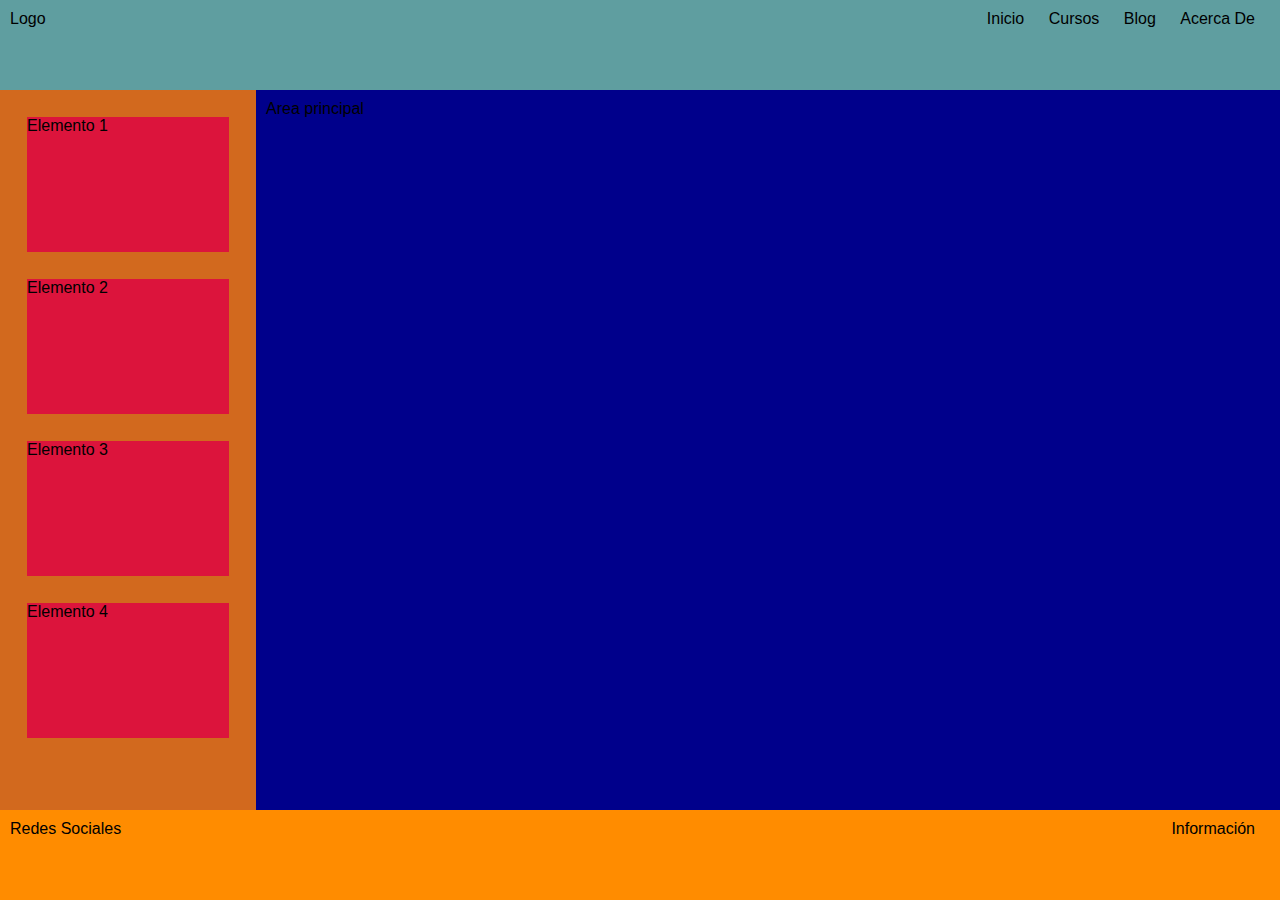
<file: Reto 2-CSS/index.html>
<!DOCTYPE html>
<html lang="es">

<head>
  <meta charset="UTF-8">
  <meta name="viewport" content="width=device-width, initial-scale=1.0">
  <title>Reto 2 - layout</title>
  <link rel="stylesheet" href="style.css">
</head>

<body>
  <header>
    <figure>Logo</figure>
    <nav>
      <ul>
        <li>Inicio</li>
        <li>Cursos</li>
        <li>Blog</li>
        <li>Acerca De</li>
      </ul>
    </nav>
  </header>
  <main>
    <aside>
      <div>Elemento 1</div>
      <div>Elemento 2</div>
      <div>Elemento 3</div>
      <div>Elemento 4</div>
    </aside>
    <section>
      Area principal
    </section>
  </main>
  <footer>
    <div class="footer-social">
      Redes Sociales
    </div>
    <div class="footer-info">
      Información
    </div>
  </footer>
</body>

</html>
</file>
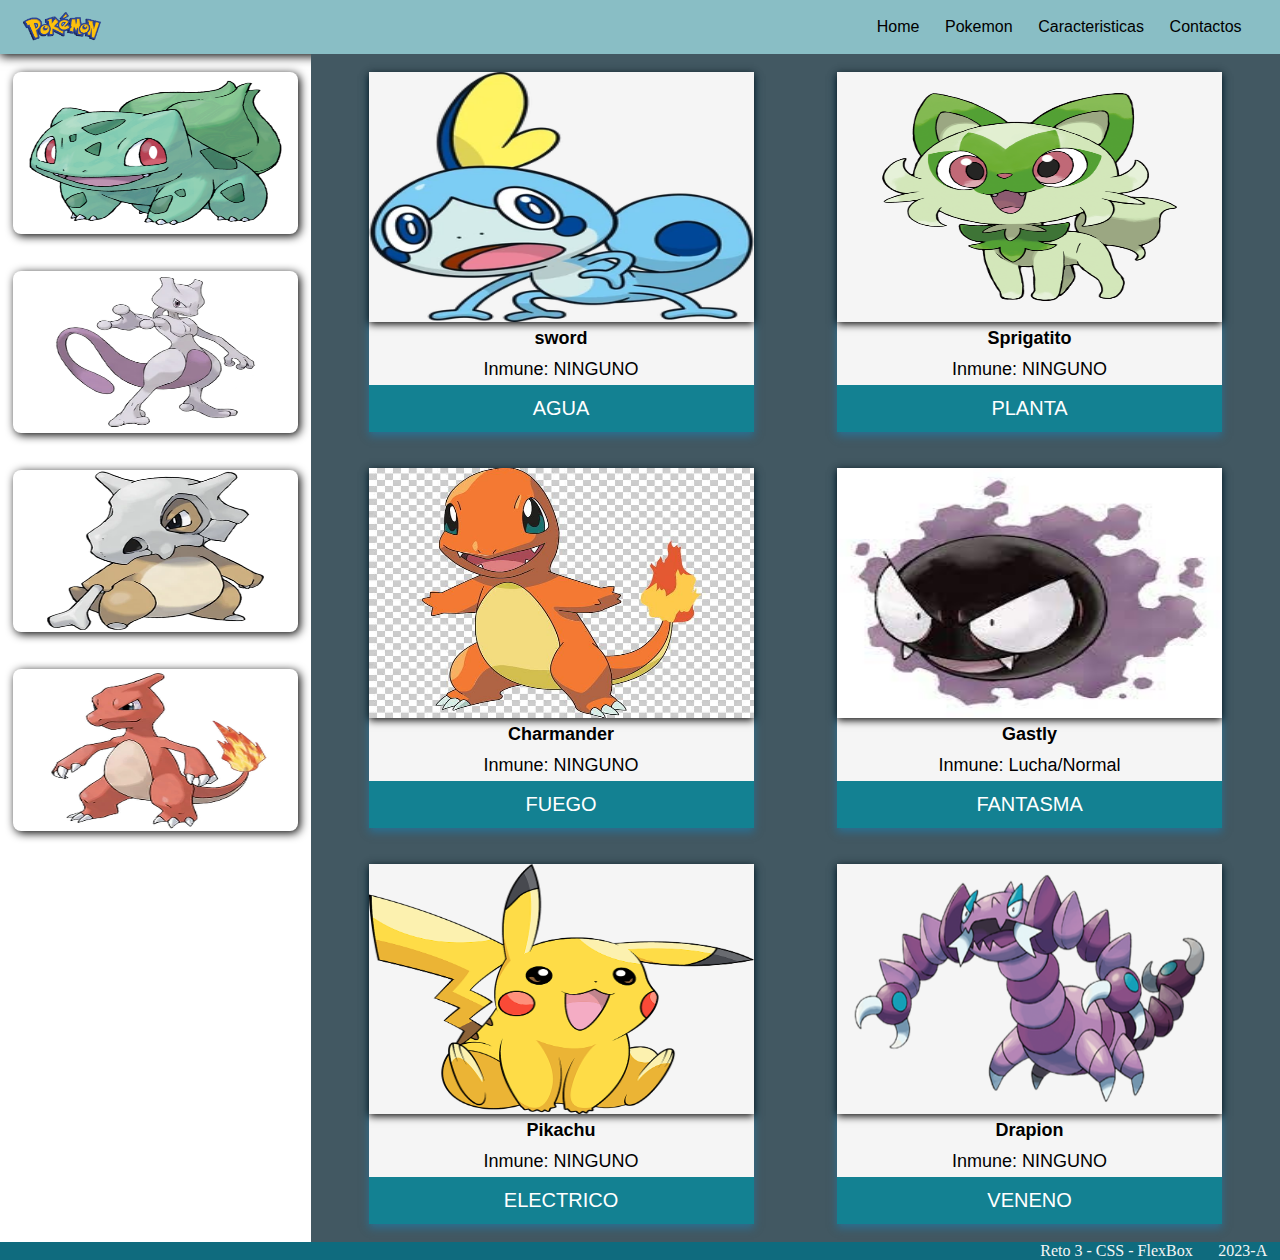
<file: Reto 3-CSS/index.html>
<!DOCTYPE html>
<html lang="en">
<head>
    <meta charset="UTF-8">
    <meta name="viewport" content="width=device-width, initial-scale=1.0">
    <title>Reto 3 - FlexBox</title>
    <link rel="stylesheet" href="style.css">
</head>
<body>
    <header>
        <nav class="nav">
            <input class="header__logo" type="image" src="./imagenes/pokemon-logo-removebg-preview.png" alt="logo">
            <ul class="nav__list">
                <li>
                    <a href="#">Home</a>
                </li>
                <li>
                    <a href="#">Pokemon</a>
                </li>
                <li>
                    <a href="#">Caracteristicas</a>
                </li>
                <li>
                    <a href="#">Contactos</a>
                </li>
            </ul>
        </nav>
    </header>
    <main class="main__container">
        <aside class="pokemones">
            <ul class="pokemones__list">
                <li>
                    <input type="image" src="./imagenes/Bulbasaur.png">
                </li>
                <li>
                    <input type="image" src="./imagenes/Mewtwo.webp">
                </li>
                <li>
                    <input type="image" src="./imagenes/Cubone.webp">
                </li>
                <li>
                    <input type="image" src="./imagenes/Charmeleon.webp">
                </li>
            </ul>
        </aside>
        <section class="content">
            <ul>
                <li>
                    <div class="content__card">
                        <img src="./imagenes/Bbb.webp">
                        <h1 class="content__card-title">sword</h1>
                        <p class="content__card-inmu">Inmune: NINGUNO</p>
                        <p><button>AGUA</button></p>
                    </div>
                </li>
                <li>
                    <div class="content__card">
                        <img src="./imagenes/Sprigatito.png">
                        <h1 class="content__card-title">Sprigatito</h1>
                        <p class="content__card-inmu">Inmune: NINGUNO</p>
                        <p><button>PLANTA</button></p>
                    </div>
                </li>
                <li>
                    <div class="content__card">
                        <img src="./imagenes/charmander.jpg">
                        <h1 class="content__card-title">Charmander</h1>
                        <p class="content__card-inmu">Inmune: NINGUNO</p>
                        <p><button>FUEGO</button></p>
                    </div>
                </li>
                <li>
                    <div class="content__card">
                        <img src="./imagenes/gastly.jpg">
                        <h1 class="content__card-title">Gastly</h1>
                        <p class="content__card-inmu">Inmune:  Lucha/Normal</p>
                        <p><button>FANTASMA</button></p>
                    </div>
                </li>
                <li>
                    <div class="content__card">
                        <img src="./imagenes/Pikachu.webp">
                        <h1 class="content__card-title">Pikachu</h1>
                        <p class="content__card-inmu">Inmune: NINGUNO</p>
                        <p><button>ELECTRICO</button></p>
                    </div>
                </li>
                <li>
                    <div class="content__card">
                        <img src="./imagenes/drapion.png">
                        <h1 class="content__card-title">Drapion</h1>
                        <p class="content__card-inmu">Inmune: NINGUNO</p>
                        <p><button>VENENO</button></p>
                    </div>
                </li>
            </ul>
        </section>
    </main>
    <footer class="footer">
        <div class="footer__text">
            <p>Reto 3 - CSS - FlexBox</p>
            <p>2023-A</p>
        </div>      
     </footer>
</body>
</html>
</file>
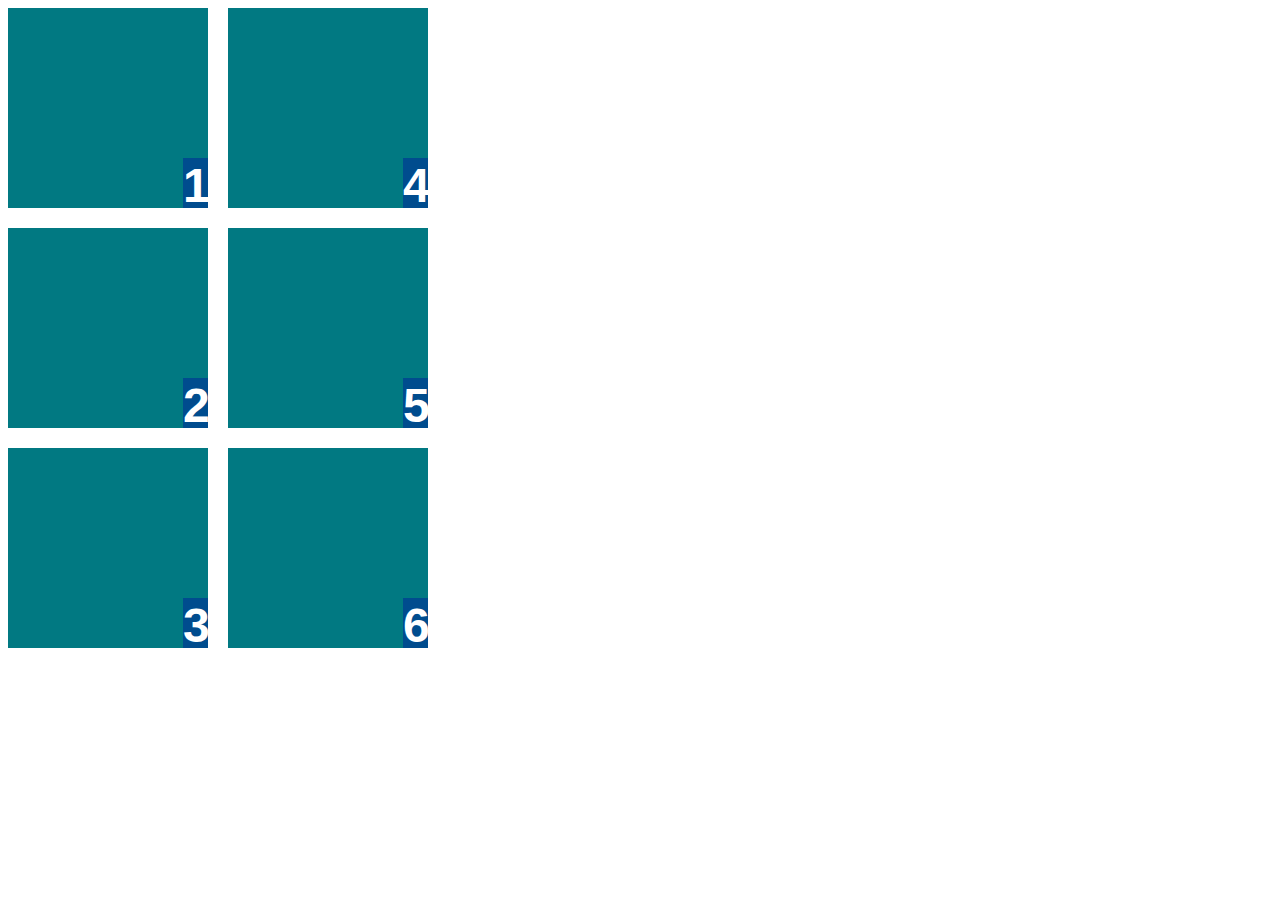
<file: Reto 4 - Grid-CSS/index.html>
<!DOCTYPE html>
<html lang="en">
<head>
    <meta charset="UTF-8">
    <meta name="viewport" content="width=device-width, initial-scale=1.0">
    <title>Reto 4 - Grid CSS</title>
    <link rel="stylesheet" href="style.css">
</head>
<body>
    <div class="contenedor">
        <div class="item"><span>1</span></div>
        <div class="item"><span>2</span></div>
        <div class="item"><span>3</span></div>
        <div class="item"><span>4</span></div>
        <div class="item"><span>5</span></div>
        <div class="item"><span>6</span></div>
    </div>
</body>
</html>
</file>
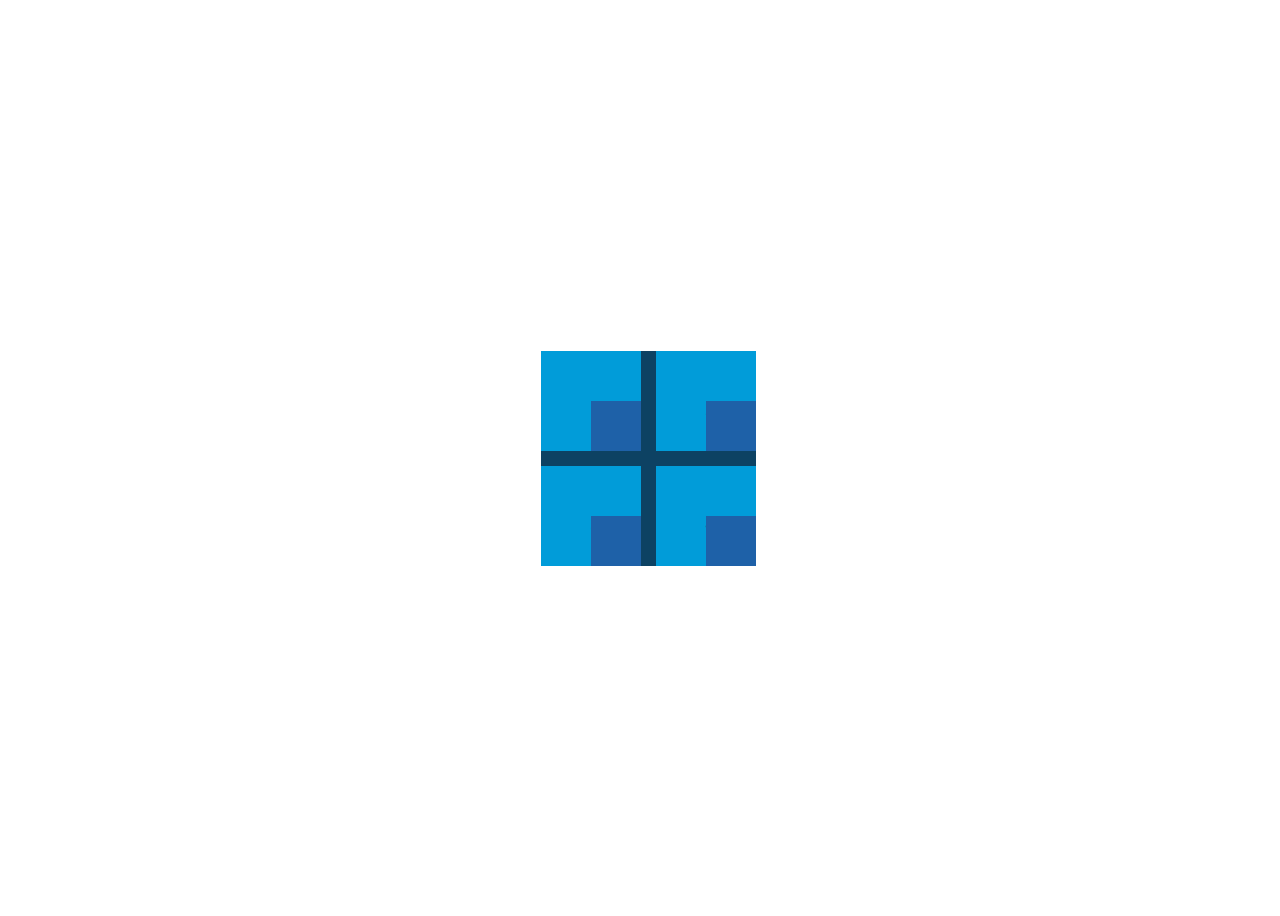
<file: Reto 5-Grid-CSS/index.html>
<!DOCTYPE html>
<html lang="en">
<head>
    <meta charset="UTF-8">
    <meta http-equiv="X-UA-Compatible" content="IE=edge">
    <meta name="viewport" content="width=device-width, initial-scale=1.0">
    <link rel="stylesheet" href="style.css">
    <title>Reto 5 - Grid-CSS</title>
</head>
<body>
    <main class="main-contenedor">
      <div class="contenedor">
        <div class="item"><span>1</span></div>
        <div class="item"><span>2</span></div>
        <div class="item"><span>3</span></div>
        <div class="item"><span>4</span></div>
      </div>
    </main>
  </body>
</html>
</file>
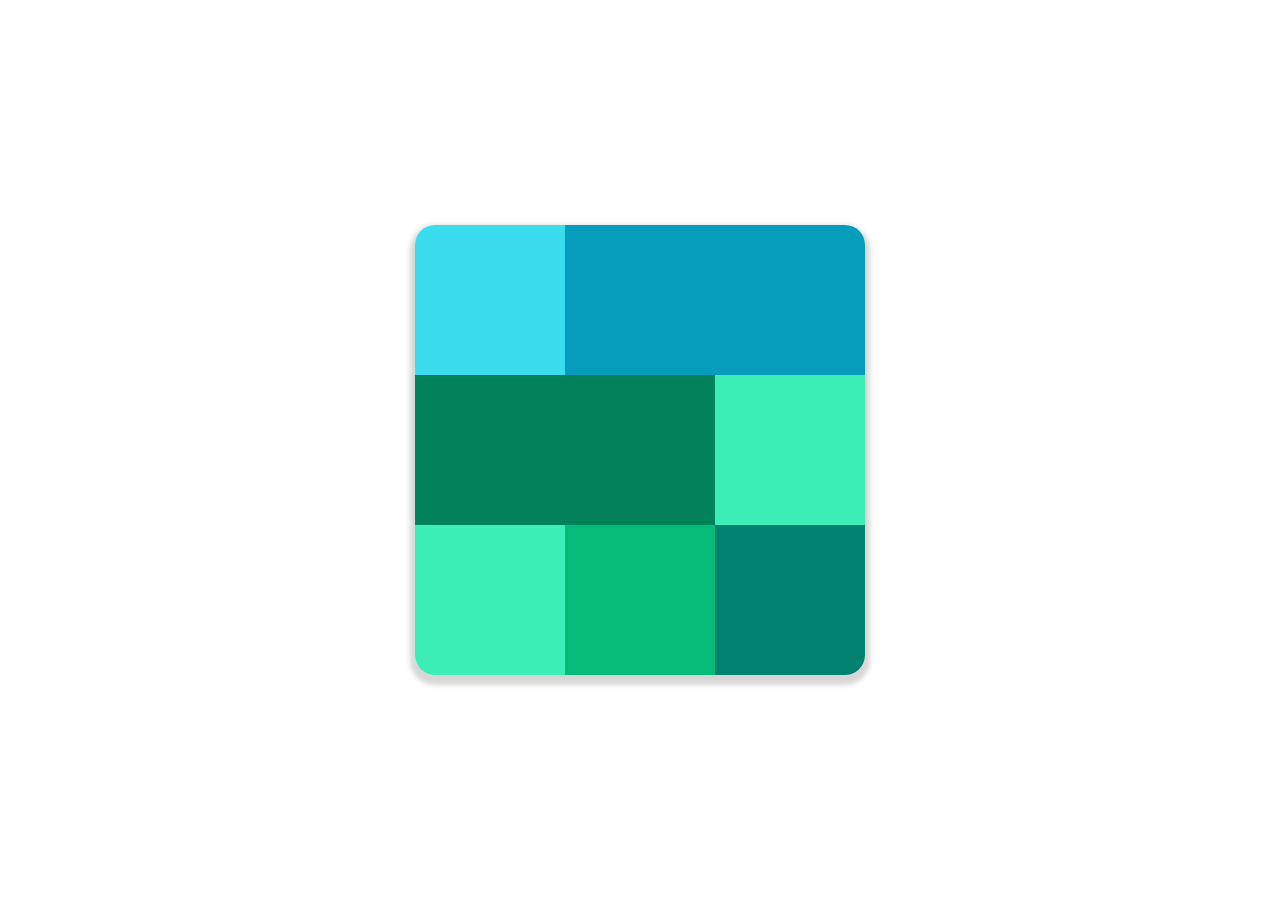
<file: Reto 6 - Grid-CSS/index.html>
<!DOCTYPE html>
<html lang="en">
<head>
    <meta charset="UTF-8">
    <meta http-equiv="X-UA-Compatible" content="IE=edge">
    <meta name="viewport" content="width=device-width, initial-scale=1.0">
    <title>Reto 6 -Grid-CSS</title>
    <link rel="stylesheet" href="style.css">
</head>
<body>
    <div class="container">
        <div class="item item-1"></div>
        <div class="item item-2"></div>
        <div class="item item-3"></div>
        <div class="item item-4"></div>
        <div class="item item-5"></div>
        <div class="item item-6"></div>
        <div class="item item-7"></div>
    </div>
</body>
</html>
</file>
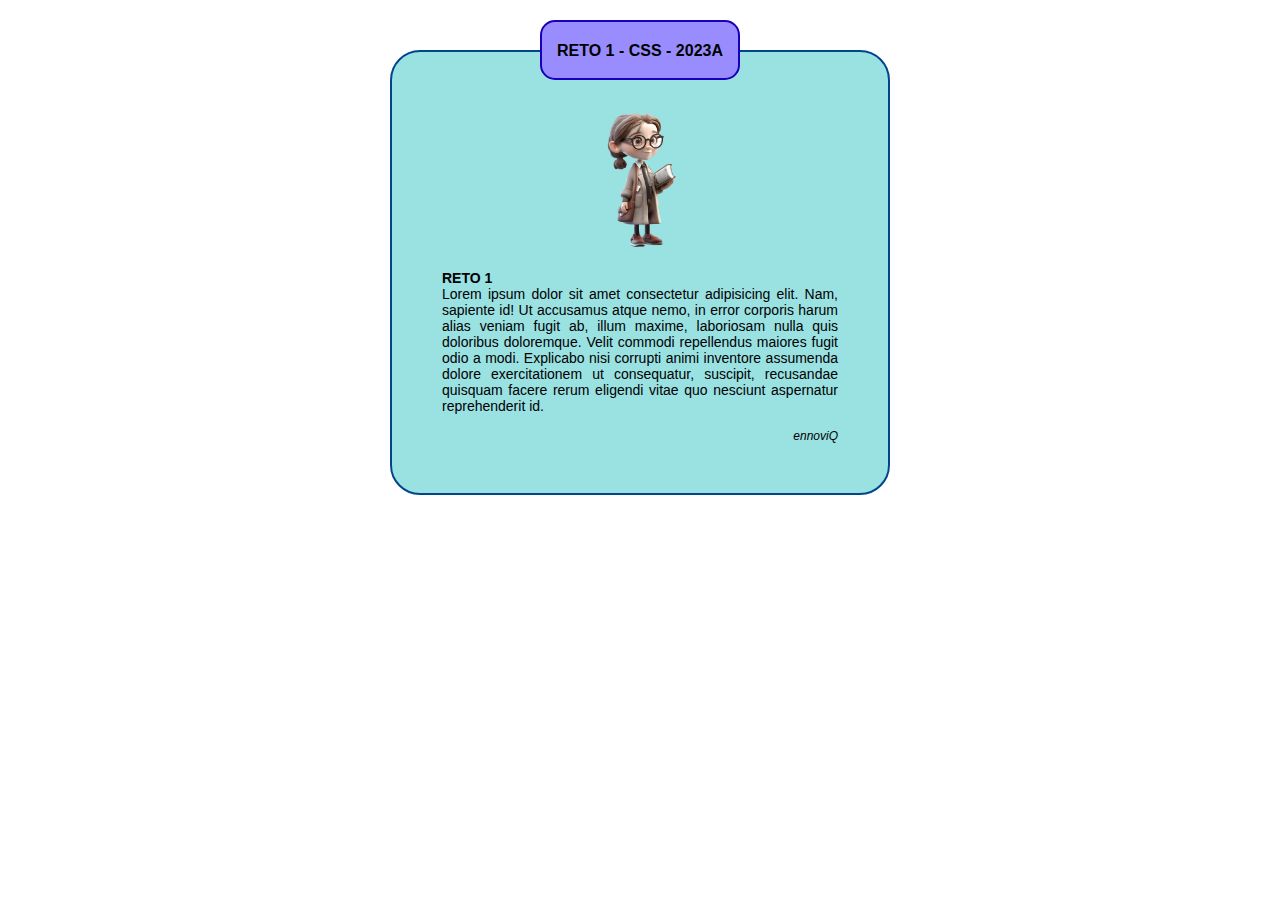
<file: Reto 1-CSS/Reto1CSS.html>
<!DOCTYPE html>
<html lang="en">
<head>
    <meta charset="UTF-8">
    <meta http-equiv="X-UA-Compatible" content="IE=edge">
    <meta name="viewport" content="width=device-width, initial-scale=1.0">
    <title>Reto #1</title>
    <link rel="stylesheet" href="./style.css">
</head>
<body> 
    <main class="container"> 
        <div class="container__header">
            <p>RETO 1 - CSS - 2023A</p>
        </div>
        <div class="container__content">
            <img class="container__icon" src="./profe.png">
            <p class="container__description">
                <strong>RETO 1</strong> 
                <br>
                Lorem ipsum dolor sit amet consectetur adipisicing elit. Nam, sapiente id! Ut accusamus atque nemo, in error corporis harum alias veniam fugit ab, illum maxime, laboriosam nulla quis doloribus doloremque.
                Velit commodi repellendus maiores fugit odio a modi. Explicabo nisi corrupti animi inventore assumenda dolore exercitationem ut consequatur, suscipit, recusandae quisquam facere rerum eligendi vitae quo nesciunt aspernatur reprehenderit id.
            </p>
            <p class="container__author">ennoviQ</p>
        </div> 
    </main>
    
</body>
</html>
</file>
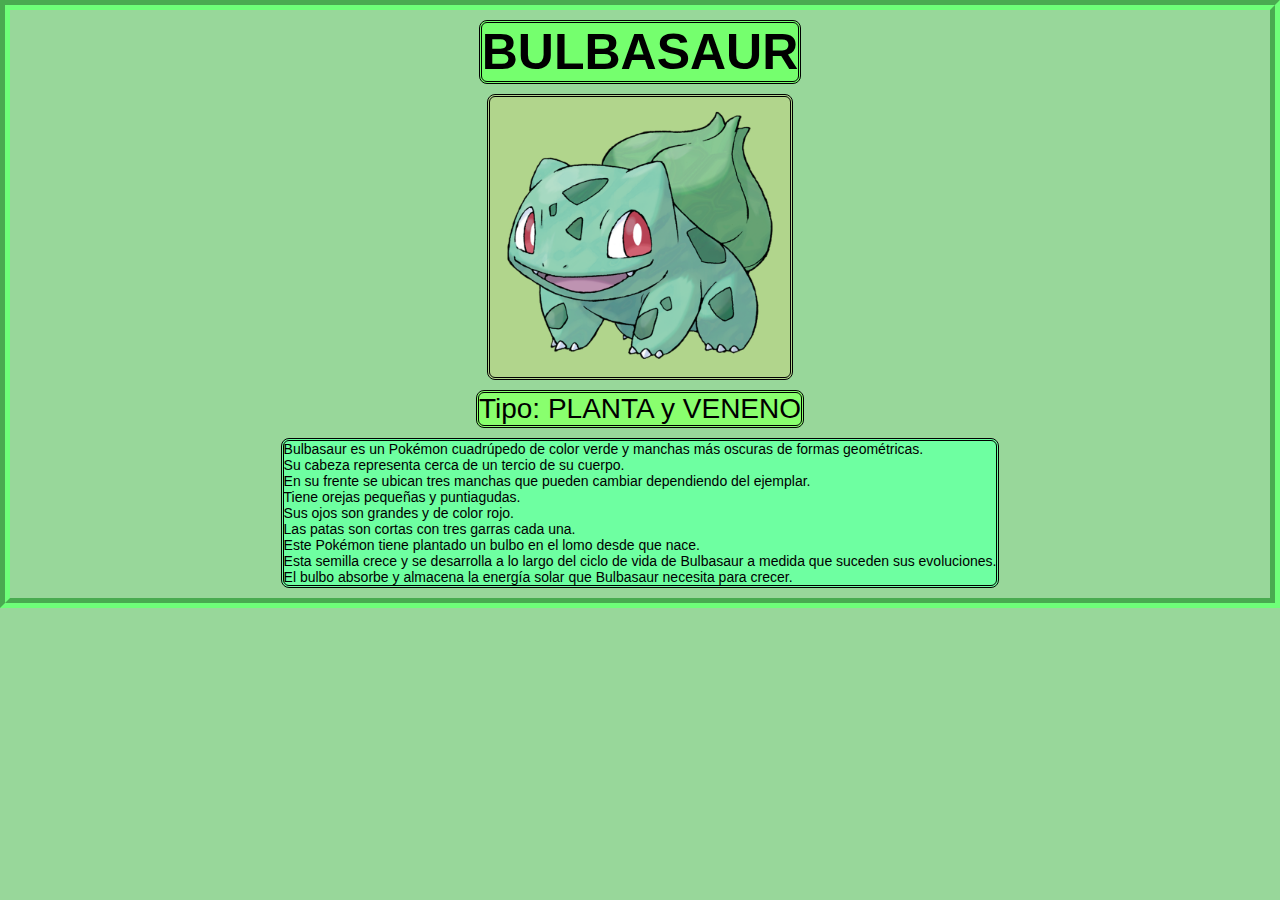
<file: Reto 1-CSS/Reto1Op2CSS.html>
<!DOCTYPE html>
<html lang="en">
<head>
    <meta charset="UTF-8">
    <meta name="viewport" content="width=device-width, initial-scale=1.0">
    <title>Pokemon</title>
    <link rel="stylesheet" href="./style1.css">
</head>
<body>
    <main>
        <header>
          <h1 class="name">BULBASAUR</h1>
          <h2 class="photo">
            <img src="./Bulbasaur.png"alt="Pokemon BULBASAUR" width=300px>
          </h2>
        </header>
        <section>
          <p class="kind">
            Tipo: PLANTA y VENENO
          </p>
          <p class="description">
            Bulbasaur es un Pokémon cuadrúpedo de color verde y manchas más oscuras de formas geométricas.
            <br> Su cabeza representa cerca de un tercio de su cuerpo.<br>
            En su frente se ubican tres manchas que pueden cambiar dependiendo del ejemplar.<br>
            Tiene orejas pequeñas y puntiagudas. <br>
            Sus ojos son grandes y de color rojo. <br>
            Las patas son cortas con tres garras cada una.<br>
            Este Pokémon tiene plantado un bulbo en el lomo desde que nace.<br>
            Esta semilla crece y se desarrolla a lo largo del ciclo de vida de Bulbasaur a medida que suceden sus evoluciones. <br>
            El bulbo absorbe y almacena la energía solar que Bulbasaur necesita para crecer. 
          </p>
        </section>
      </main>
</body>
</html>
</file>
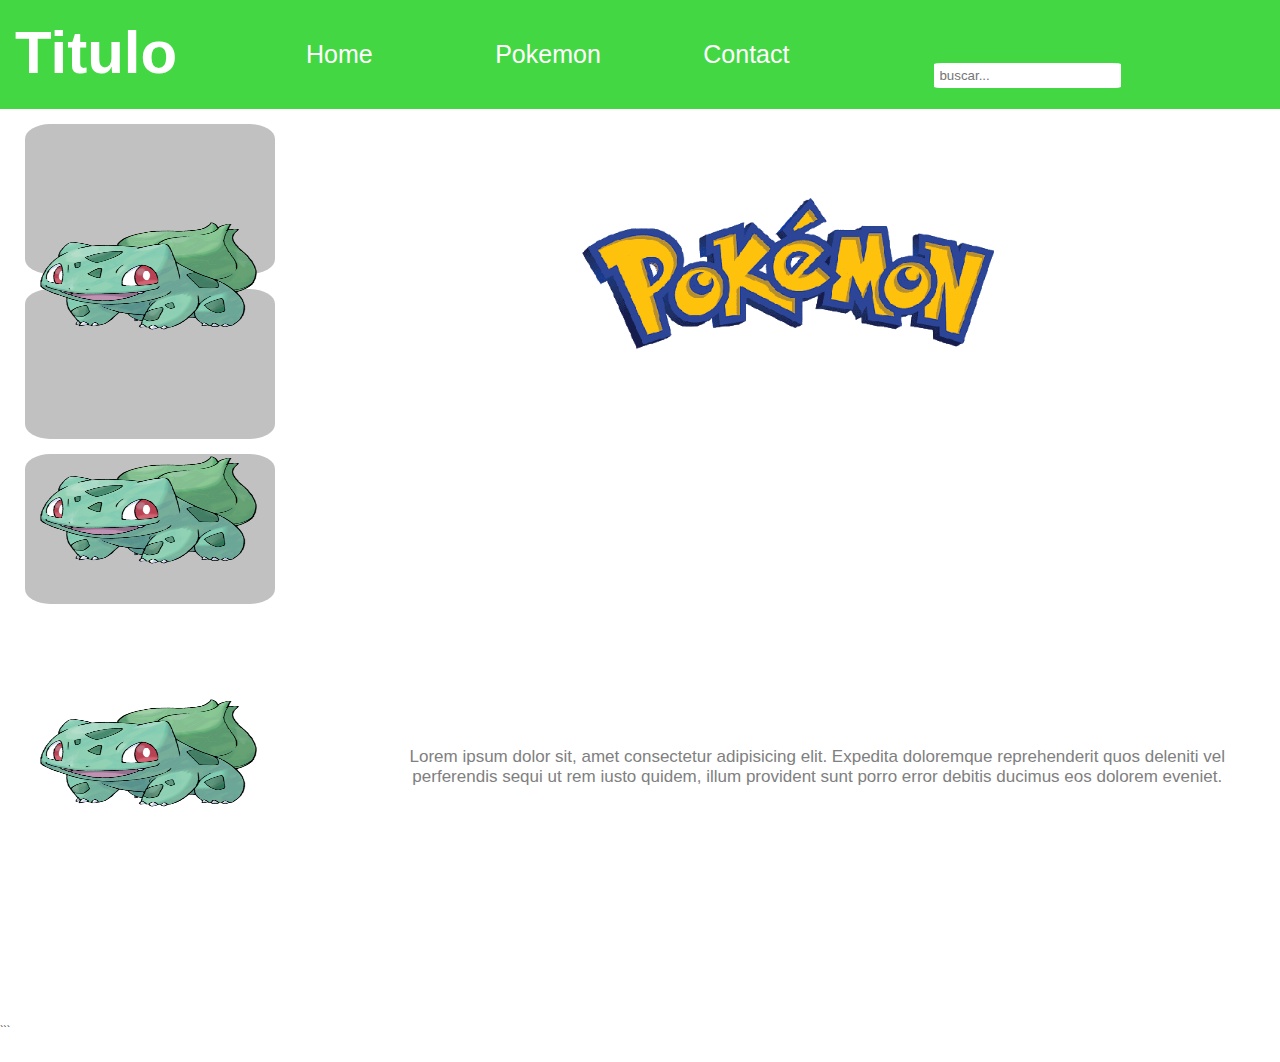
<file: Reto 2-CSS/index2.html>
<!DOCTYPE html>
<html lang="en">
<head>
    <meta charset="UTF-8">
    <meta name="viewport" content="width=device-width, initial-scale=1.0">
    <link rel="stylesheet" href="./style2.css">
    <title>Layout - Reto 2</title>
</head>
<body>
    <header class="main-header">
        <nav class="main-nav">
            <h1 class="title">Titulo</h1>
            <ul class="main-nav_ul">
                <li class="main-nav_li"><a href="#">Home</a></li>
                <li><a href="#">Pokemon</a></li>
                <li><a href="#">Contact</a></li>
            </ul>
            <label for="buscar">
            <input class="search" type="search" placeholder="buscar...">
            </label>
        </nav>
    </header>
    <main class="main">
        <aside class="aside">
            <div class="pok1">
                <img class="aside-pok1" src="./Bulbasaur.png" alt="">
                
            </div>
            <div class="aside-div_pok2">
                <img class="aside-pok2" src="./Bulbasaur.png" alt="">
              
            </div>
            <div>
                <img class="aside-pok3" src="./Bulbasaur.png" alt="">
              
            </div>
            </aside>
            <section class="principal">
                <div class="principal-div">
                    <figure>
                        <img class="pok-principal" src="./pokemon-logo-removebg-preview.png" alt="">
                    </figure>
                    <p class="principal-div_p">Lorem ipsum dolor sit, amet consectetur adipisicing elit. Expedita doloremque reprehenderit quos deleniti vel perferendis sequi ut rem iusto quidem, illum provident sunt porro error debitis ducimus eos dolorem eveniet.</p>
                </div>
            </section>
    </main>
</body>
</html>```
</file>
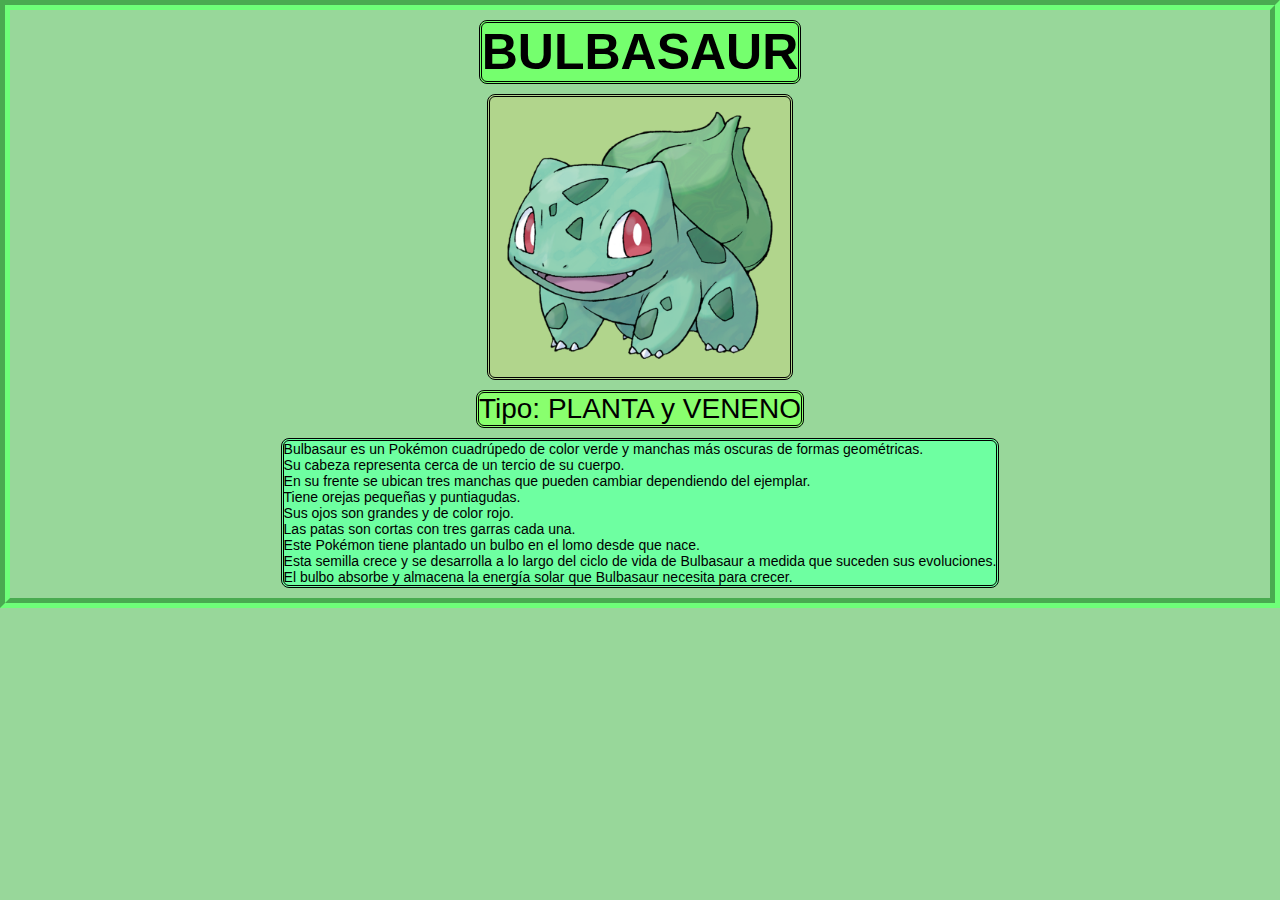
<file: Project 1-CSS/Reto 1-CSS/Reto1Op2CSS.html>
<!DOCTYPE html>
<html lang="en">
<head>
    <meta charset="UTF-8">
    <meta name="viewport" content="width=device-width, initial-scale=1.0">
    <title>Pokemon</title>
    <link rel="stylesheet" href="./style1.css">
</head>
<body>
    <main>
        <header>
          <h1 class="name">BULBASAUR</h1>
          <h2 class="photo">
            <img src="./Bulbasaur.png"alt="Pokemon BULBASAUR" width=300px>
          </h2>
        </header>
        <section>
          <p class="kind">
            Tipo: PLANTA y VENENO
            
          </p>
          
          <p class="description">
            Bulbasaur es un Pokémon cuadrúpedo de color verde y manchas más oscuras de formas geométricas.
            <br> Su cabeza representa cerca de un tercio de su cuerpo.<br>
            En su frente se ubican tres manchas que pueden cambiar dependiendo del ejemplar.<br>
            Tiene orejas pequeñas y puntiagudas. <br>
            Sus ojos son grandes y de color rojo. <br>
            Las patas son cortas con tres garras cada una.<br>
            Este Pokémon tiene plantado un bulbo en el lomo desde que nace.<br>
            Esta semilla crece y se desarrolla a lo largo del ciclo de vida de Bulbasaur a medida que suceden sus evoluciones. <br>
            El bulbo absorbe y almacena la energía solar que Bulbasaur necesita para crecer. 
          </p>
        </section>
      </main>
</body>
</html>
</file>
<file: Reto 2-CSS/style.css>
* {
    margin: 0;
    padding: 0;
    box-sizing: border-box;
    font-family: Arial, Helvetica, sans-serif;
  }
  
  html {
    font-size: 62.5%;
  }
  
  body {
    font-size: 1.6rem;
  }
  
  li {
    list-style: none;
  }
  
  header {
    height: 10vh; /*altura*/
    background-color: cadetblue;
  }
  
  main {
    height: 80vh; /*altura*/
  }
  
  footer {
    height: 10vh; /*altura*/
    background-color: darkorange;
  }
  
  figure, nav {
    display: inline-block;
  }
  
  figure {
    margin: 1rem;
  }
  
  li {
    display: inline-block;
    margin: 1rem;
  }
  
  nav {
    position: absolute;
    right: 1.5rem;
  }
  
  aside, section {
    display: inline-block;
    height: 80vh;
  }
  
  aside {
    width: 20vw;
    background-color: chocolate;
  }
  
  aside div {
    height: 15vh;
    margin: 3vh;
    background-color: crimson;
  }
  
  section {
    position: absolute;
    left: 20vw;
    width: 80vw;
    padding: 1rem;
    background-color: darkblue;
  }
  
  .footer-social, .footer-info {
    display: inline-block;
    margin: 1rem;
  }
  
  .footer-info {
    position: absolute;
    right: 1.5rem;
  }
</file>
<file: Reto 3-CSS/style.css>
* {
    margin: 0;
    padding: 0;
    box-sizing: border-box;
}
html, body{
    font-size: 62.5%;
    min-width: 800px;
}
.nav {
    background-color: rgb(137, 190, 197);
    display: flex;
    justify-content: space-between;
    width: 100%;
    height: 6vh;
    box-shadow: 0 2px 10px;
    z-index: 1;
}
.header__logo {
    padding: 0.5vh;
    padding-right: 10vw;
}
.nav__list {
    height: 6vh;
    display: flex;
    align-items: center;
    padding-right: 2vw;
}
.nav__list li {
    list-style: none;
    padding: 0.5vw;
}
.nav__list li a {
    text-decoration: none;
    font-family: Arial, Helvetica, sans-serif;
    border-radius: 5px;
    color: black;
    font-size: 1.6rem;
    padding: 0.5vw;
}
.nav__list li a:hover {
    background-color: rgba(121, 174, 228, 0.5);
}
.main__container {
    display: flex;
}
.rpokemones {
    background-color: rgba(220, 134, 134, 0.7);
    padding-right: 2vw;
}
.pokemones__list {
    position: sticky;
    top: 6vh;
}
.pokemones__list li input {
    width: 16vw;
    height: 18vh;
    min-width: 285px;
    min-height: 135px;
    margin: 2vh 1vw;
    border-radius: 8px;
    box-shadow: 2px 2px 10px;
}
.pokemones__list input:hover {
    box-shadow: 10px 10px 10px;
}
.pokemones__list input:active {
    width: 17vw;
    height: 19vh;
    margin-right: 0;
    margin-bottom: 1vh;
    box-shadow: 15px 15px 10px;
}
.content {
    background-color: rgb(66, 88, 98);
    flex-grow: 1;
    min-width: 385px;
}
.content ul {
    display: flex;
    flex-wrap: wrap;
    justify-content: space-evenly;
    align-items: center;
    height: 100%;
}
.content ul li {
    list-style: none;
    margin: 2vh 2vw;
}
.content__card {
    background-color: whitesmoke;
    box-shadow: 0 4px 8px 0 rgba(36, 117, 157, 0.8);
    width: 385px;
    height: 360px;
    text-align: center;
    font-family: arial;
}
.content__card img {
    width: 385px;
    height: 250px;
    box-shadow: 0 2px 8px;
}
.content__card-title {
    padding: 5px;
    font-size: 1.8rem;
}
.content__card-inmu {
    padding: 5px;
    font-size: 1.8rem;
}
.content__card button {
    border: none;
    outline: 0;
    padding: 12px;
    color: white;
    background-color: #138192;
    text-align: center;
    cursor: pointer;
    width: 100%;
    font-size: 2rem;
}
.content__card button:hover {
    opacity: 0.9;
}
.footer {
    display: flex;
    justify-content: flex-end;
    align-items: center;
    width: 100%;
    background-color: rgb(15, 107, 126);
}
.footer__text {
    display: flex;
}
.footer p {
    margin: 0 1vw;
    font-size: 16px;
    color: whitesmoke;
}
</file>
<file: Reto 4 - Grid-CSS/style.css>
/*.contenedor {
	display: grid;
	grid-template-rows: 200px 200px 200px;
	grid-auto-columns: 200px;
	grid-auto-flow: column;
	gap: 20px;
}

.item {
	position: relative;
	background-color: #019fd9;
}
.item:nth-child(2),
.item:nth-child(5) {
	background-color: #0572bb;
}
.item:nth-child(3),
.item:nth-child(6) {
	background-color: #013582;
}
.item span {
	position: absolute;
	bottom: 0;
	right: 0;
	padding: 0 10px;
	font-family: 'Roboto', sans-serif;
	font-size: 4rem;
	font-weight: bold;
	color: #ffffff;
	background-color: #1f008e;
}
.item:nth-child(3) span,
.item:nth-child(6) span {
	background-color: #020445;
}

*/
.contenedor{
	display: grid;
	grid-template-rows: 200px 200px 200px;
	grid-auto-columns: 200px;
	grid-auto-flow: column;
	gap: 20px;	
}
.item{
	display: flex;
	justify-content: end;
	align-items: flex-end;
	background-color: #017982;

}
.item span{
	width: 25px;
	height: 50px;
	font-family: 'Roboto', sans-serif;
	font-size: 3rem;
	font-weight: bold;
	color: #ffffff;
	background-color: #004c8e;
}
</file>
<file: Reto 5-Grid-CSS/style.css>
.main-contenedor {
    width: 100vw;
    height: 100vh;
    display: flex;
    align-items: center;
    justify-content: center;
  }
  
  .contenedor {
    background-color: #0d4263;
    width: 215px;
    height: 215px;
    display: grid;
    gap: 15px;
    grid-template-rows: 100px 100px;
    grid-template-columns: 100px 100px;
    grid-auto-rows: 100px;
    padding: 0;
    margin: 0;
  }
  
  .item {
    background-color: #019cd9;
    display: grid;
    place-items: end;
    color: #1e61a8;
  }
  
  .item span {
    display: block;
    height: 50px;
    width: 50px;
    background-color: #1e61a8;;
  }
</file>
<file: Reto 6 - Grid-CSS/style.css>
*{
    box-sizing: border-box;
    margin: 0;
    padding: 0;
}
body{
    width: 100vw;
    height: 100vh;
    display: grid;
    place-content: center;
}
.container{
    display: grid;
    grid-template-columns:  150px 150px 150px;
    grid-template-rows:  150px 150px 150px;
    border-radius: 20px;
    box-shadow: 0px 5px 5px 5px rgba(0, 0 , 0, 0.16);
}
.item.item-1{
    background-color:#3adcee;
    grid-column: 1 / 2;
    border-radius: 20px 0 0 0;
}
.item.item-2{
    background-color: #059dbb;
    grid-area: 1 / 2 / 2 / 4 ;
    border-radius: 0 20px 0 0;
}
.item.item-3{
    background-color: #018259;
    grid-area: 2 / 1 / 3 / 3;
}
.item.item-4, .item.item-5{
    background-color: #3aeeb5;
}
.item.item-5{
    border-radius: 0 0 0 20px;
}
.item.item-6{
    background: #05bb78;;
}
.item.item-7{
    background-color: #018271;
    border-radius: 0 0 20px 0;
}
</file>
<file: Reto 1-CSS/style.css>
*{
    box-sizing: border-box;
    margin: 0;
    padding: 0;
}

html{
    font-size: 62.5%;
    font-family: 'Roboto', sans-serif;
}

.container{
    width: 100%;
    display:flex;
    justify-content: center;
    margin: 50px auto;
    font-size: 1.4rem;
}

.container div{ 
    display: inline-block;
}

.container__header{
    background-color: rgb(153, 140, 255);
    width: 200px;
    height: 60px;
    border: 2px rgb(25, 0, 185) solid;
    border-radius: 15px;
    text-align: center;
    padding-top:20px;
    position: absolute;
    top: 20px;
}

.container__header p {
    font-size: 1.6rem;
    font-weight: 900;
}

.container__content{
    background-color: rgb(154, 225, 226);
    width: 500px;
    min-height: 300px;
    border: 2px rgb(0, 70, 140) solid;
    border-radius: 30px;
    padding: 50px;
    text-align: center;
}

.container__description {
    text-align: left;
    padding-top: 15px;
    text-align: justify;
}

.container__author {
    font-size: 1.2rem;
    font-style: italic;
    text-align: right;
    padding-top: 15px;
}

.container__icon {
    width: 150px;
}
</file>
<file: Reto 1-CSS/style1.css>
* {
    box-sizing: border-box;
    margin: 0;
    padding: 0;
  }
  html {
    font-size: 62.5%;
    background-color: #98d79a;
  }
  main {
    font-family: Helvetica, sans-serif;
    position: static;
    width: 100%;
    height: 100%;
    border: 10px solid #6eff78;
    border-style: groove;
    display: block;
  }
  .name {
    font-size: 5rem;
    background-color: #75ff6e;
    position: relative;
    margin: 1rem auto;
    border-style: double;
    border-radius: 0.8rem;
    display: table;
  }
  .photo {
    background-color: #b1d58c;
    position: relative;
    margin: 1rem auto;
    border-style: double;
    border-radius: 0.8rem;
    display: table;
  }
  .kind {
    font-size: 2.8rem;
    background-color: #89ff6e;
    position: relative;
    margin: 1rem auto;
    border-style: double;
    border-radius: 0.8rem;
    display: table;
  }
  
  .description {
    font-size: 1.4rem;
    background-color: #6effa1;
    position: relative;
    margin: 1rem auto;
    border-style: double;
    border-radius: 0.8rem;
    display: table;
  }
</file>
<file: Reto 2-CSS/style2.css>
*{
    margin: 0;
    padding: 0;
    box-sizing: border-box;
    }
    
    html {
    font-size: 62.5%;
    }
    
    .main-header {
    background-color: rgb(67, 216, 67);
    }
    
    .main-nav .main-nav_ul li{
    display: inline-block;
    padding: 25px;
    
    }
    
    .title {
    font-size: 6rem;
    font-family: ‘Gill Sans’, ‘Gill Sans MT’, Calibri, ‘Trebuchet MS’, sans-serif;
    color: white;
    position:absolute;
    top: 2%;
    margin-left: 15px;
    }
    
 
    .main-nav_li, a {
    display: inline-block;
    padding: 5px;
    margin: 5px 20px;
    font-size: 2.5rem;
    font-family: ‘Gill Sans’, ‘Gill Sans MT’, Calibri, ‘Trebuchet MS’, sans-serif;
    text-decoration: none;
    color:white;
    }
    
    .main-nav_li {
    margin-left: 20%;
    }
    
    .search {
    position: absolute;
    left: 73%;
    top: 7%;
    border-radius: 5%;
    border: none;
    padding: 5px;
    }
     
    .aside {
    height: 100vh;
    width: 300px;
    }
    
    .principal {
    position: absolute;
    left: 23%;
    top: 18%;
    width: 76vw;
    height: 100vh;
    align-items: center;
    }
    
    div
    {
    background-color: rgba(12, 12, 12, 0.253);
    width: 250px;
    height: 150px;
    border-radius: 10%;
    margin-top: 15px;
    margin-left: 25px;
    }
    
    .aside-pok1 {
    width: 245px;
    height: 120px;
    position: absolute;
    top: 24%;
    left: 2%;
    border-radius: 10%;
    }
    
    .aside-pok2 {
    width: 245px;
    height: 120px;
    position: absolute;
    top: 50%;
    left: 2%;
    border-radius: 10%;
    }
    
    .aside-pok3 {
    width: 245px;
    height: 120px;
    position: absolute;
    top: 77%;
    left: 2%;
    border-radius: 10%;
    }
    
    p {
    text-align: center;
    font-size: 1.8rem;
    font-family: Helvetica, sans-serif;
    color: white;
    }
    
    .principal-div {
    width: 85%;
    min-height: 500px;
    margin: 0 auto;
    background-color: white;
    }
    
    
    .pok-principal {
    width: 600px;
    height: 2300;
    position: absolute;
    left: 20%;
    border-radius: 10%;
    }
    
    section .principal-div p {
    font-size: 1.7rem;
    font-family: ‘Franklin Gothic Medium’, ‘Arial Narrow’, Arial, sans-serif;
    color:grey;
    position: absolute;
    top: 65%;
    }
</file>
<file: Project 1-CSS/Reto 1-CSS/style1.css>
* {
    box-sizing: border-box;
    margin: 0;
    padding: 0;
  }
  html {
    font-size: 62.5%;
    background-color: #98d79a;
  }
  main {
    font-family: Helvetica, sans-serif;
    position: static;
    width: 100%;
    height: 100%;
    border: 10px solid #6eff78;
    border-style: groove;
    display: block;
  }
  .name {
    font-size: 5rem;
    background-color: #75ff6e;
    position: relative;
    margin: 1rem auto;
    border-style: double;
    border-radius: 0.8rem;
    display: table;
  }
  .photo {
    background-color: #b1d58c;
    position: relative;
    margin: 1rem auto;
    border-style: double;
    border-radius: 0.8rem;
    display: table;
  }
  .kind {
    font-size: 2.8rem;
    background-color: #89ff6e;
    position: relative;
    margin: 1rem auto;
    border-style: double;
    border-radius: 0.8rem;
    display: table;
  }
  
  .description {
    font-size: 1.4rem;
    background-color: #6effa1;
    position: relative;
    margin: 1rem auto;
    border-style: double;
    border-radius: 0.8rem;
    display: table;
  }
</file>
